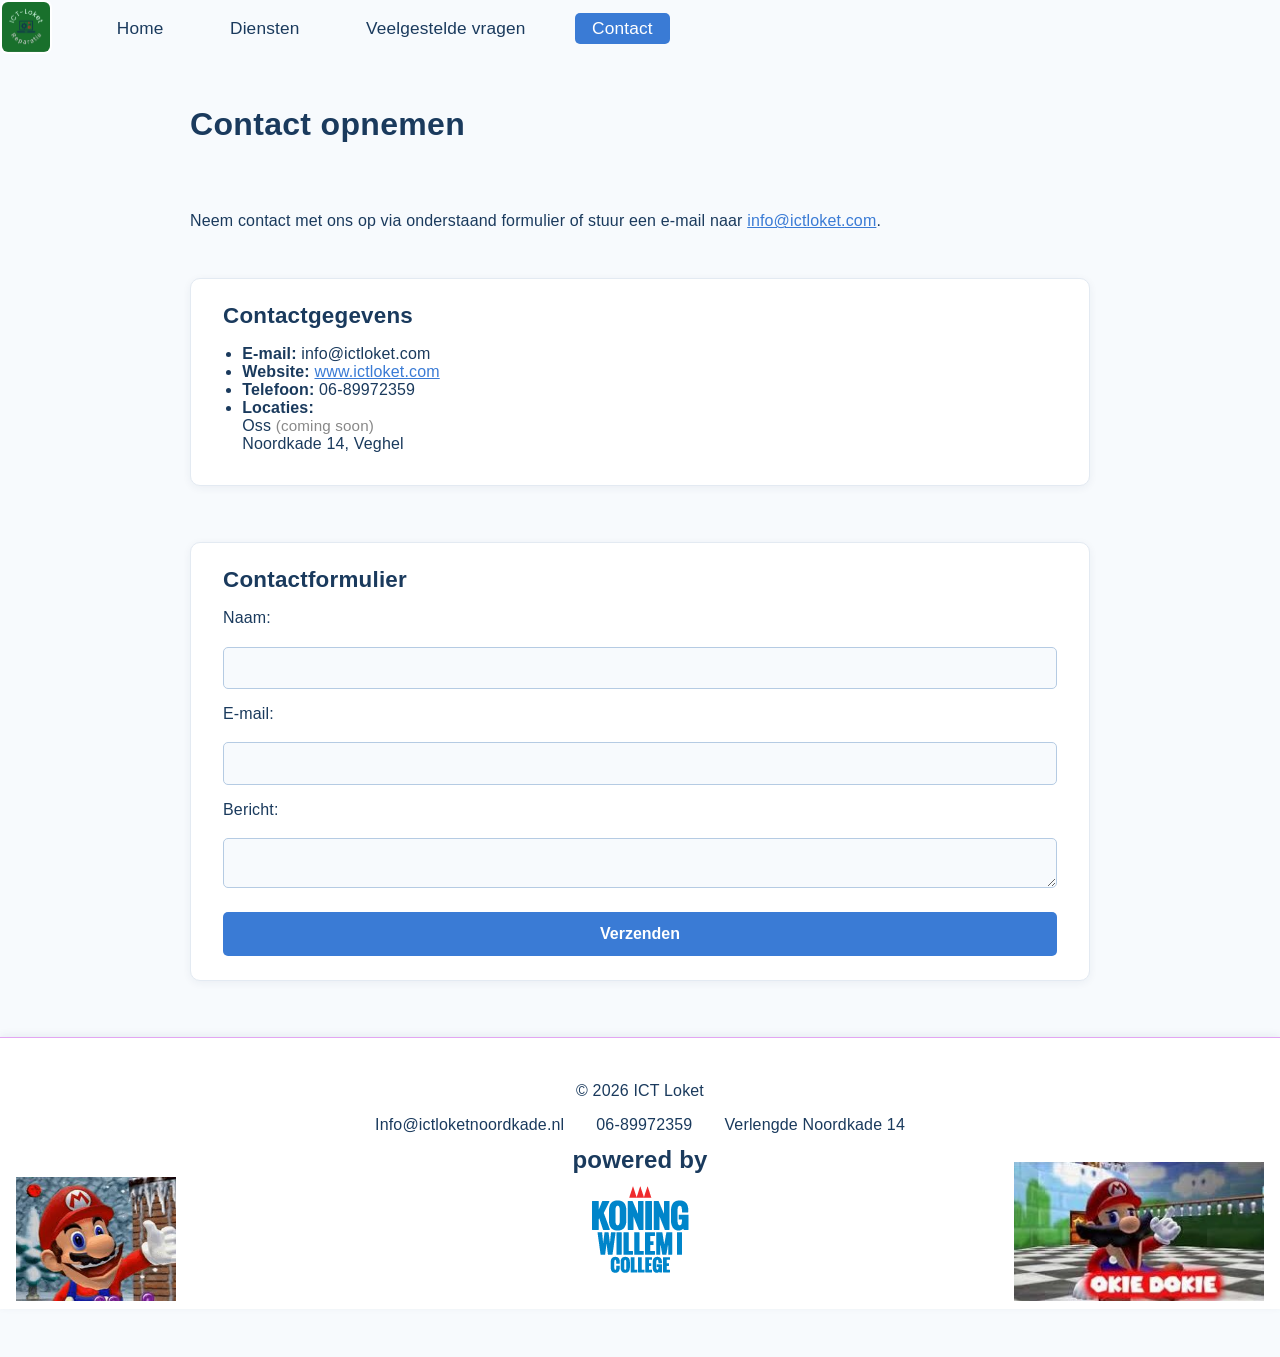
<file: contact.html>
<!DOCTYPE html>
<html lang="nl">
<head>
    <meta charset="UTF-8">
    <meta name="viewport" content="width=device-width, initial-scale=1.0">
    <title>Contacten | ICT Loket</title>
    <link rel="stylesheet" href="style.css">
</head>
<body>
    <header>
        <nav>
            <button class="hamburger" aria-label="Menu">☰</button>
            <ul class="nav-menu">
                <li class="logo-item"><img src="assets/Schermopname_3-2-2026_112730_.jpeg" alt="Logo" class="logo"></li>
                <li><a href="index.html">Home</a></li>
                <li><a href="diensten.html">Diensten</a></li>
                <li><a href="faq.html">Veelgestelde vragen</a></li>
                <li><a href="contact.html" class="active">Contact</a></li>
            </ul>
        </nav>
    </header>
    <main>
        <h1>Contact opnemen</h1>
        <p>Neem contact met ons op via onderstaand formulier of stuur een e-mail naar <a href="mailto:info@ictloket.com">info@ictloket.com</a>.</p>
        <section>
            <h2>Contactgegevens</h2>
            <ul>
                <li><strong>E-mail:</strong> info@ictloket.com</li>
                <li><strong>Website:</strong> <a href="https://www.ictloket.com">www.ictloket.com</a></li>
                <li><strong>Telefoon:</strong> 06-89972359</li>
                <li><strong>Locaties:</strong><br>
                    Oss <span style="color:#888; font-size:0.95em;">(coming soon)</span><br>
                    Noordkade 14, Veghel
                </li>
            </ul>
        </section>
        <section>
            <h2>Contactformulier</h2>
            <form class="contact-form">
                <label for="naam">Naam:</label>
                <input type="text" id="naam" name="naam" required>
                <label for="email">E-mail:</label>
                <input type="email" id="email" name="email" required>
                <label for="bericht">Bericht:</label>
                <textarea id="bericht" name="bericht" required></textarea>
                <button type="submit">Verzenden</button>
            </form>
        </section>
    </main>
    <footer>
        <p>&copy; 2026 ICT Loket</p>
        <div class="footer-contact-info">
            <p>Info@ictloketnoordkade.nl</p>
            <p>06-89972359</p>
            <p>Verlengde Noordkade 14</p>
        </div>
        <p class="footer-powered-by">powered by</p>
        <div class="footer-logo">
            <img src="assets/kw1c logo foto.png" alt="KW1C logo">
        </div>
        <img src="assets/mario.jpeg" alt="Mario" class="footer-mario">
        <img src="assets/okie dokie.jpeg" alt="Okie Dokie" class="footer-okie">
    </footer>
    <script>
        document.querySelector('.hamburger').addEventListener('click', function() {
            document.querySelector('.nav-menu').classList.toggle('active');
        });
    </script>
</body>
</html>
</file>
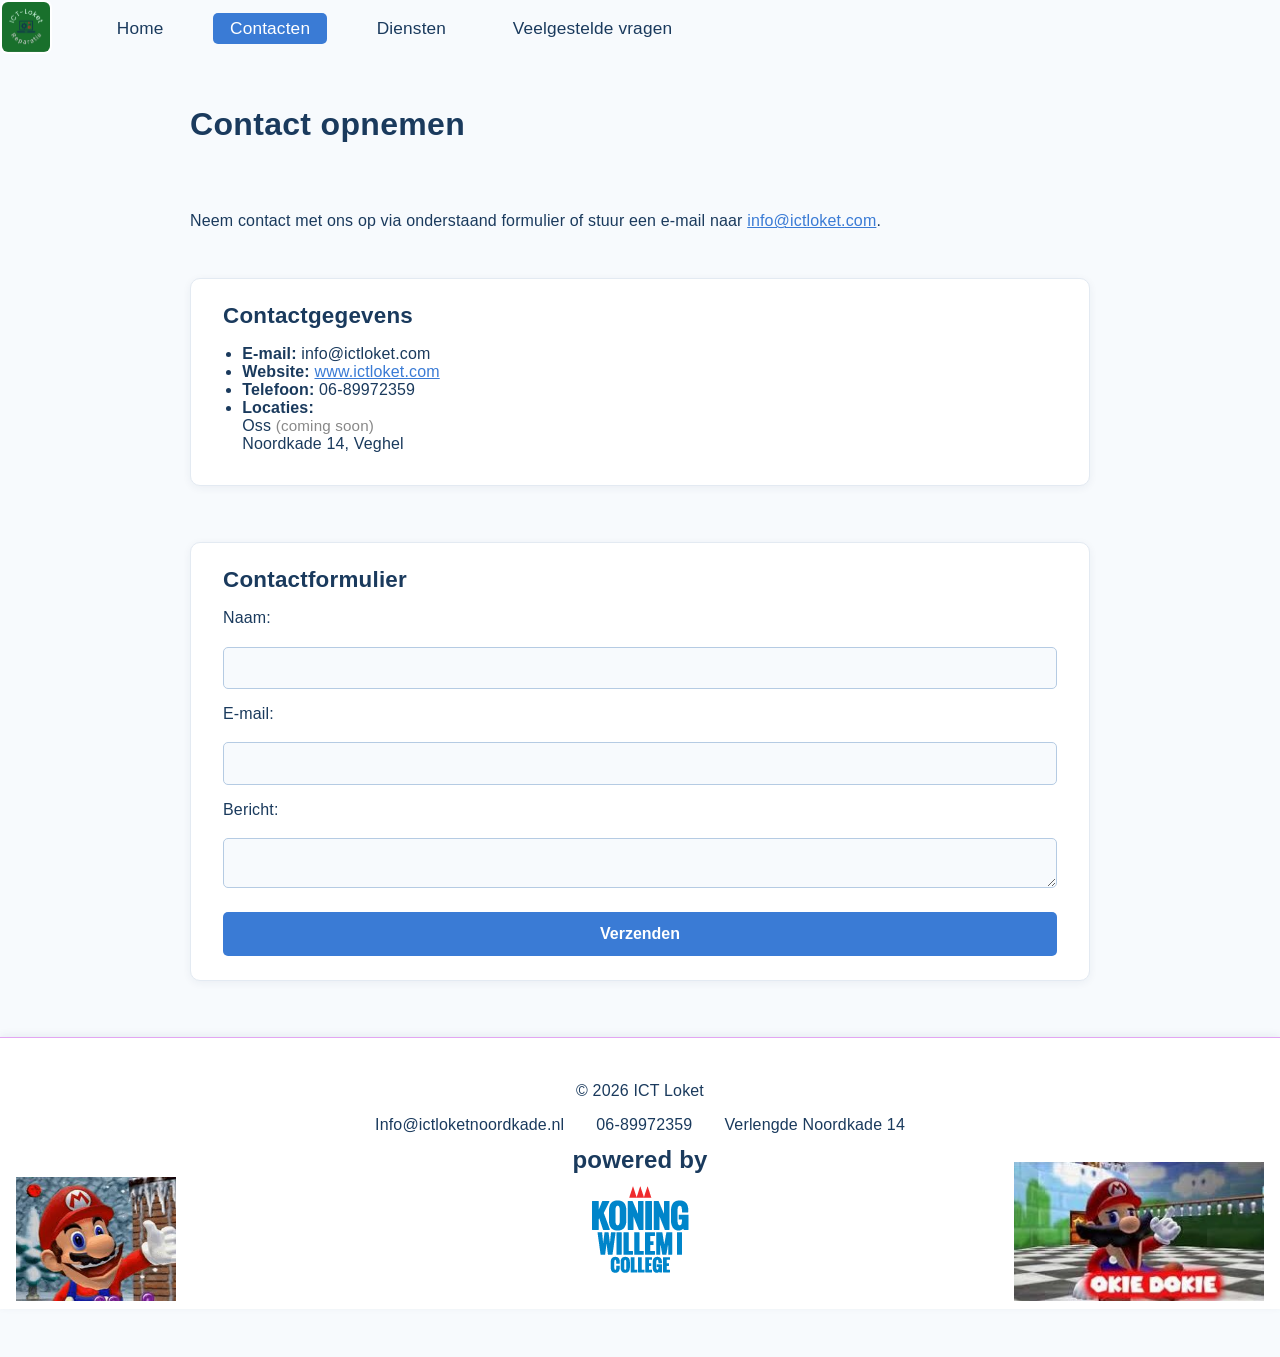
<file: contacten.html>
<!DOCTYPE html>
<html lang="nl">
<head>
    <meta charset="UTF-8">
    <meta name="viewport" content="width=device-width, initial-scale=1.0">
    <title>Contacten | ICT Loket</title>
    <link rel="stylesheet" href="style.css">
</head>
<body>
    <header>
        <nav>
            <button class="hamburger" aria-label="Menu">☰</button>
            <ul class="nav-menu">
                <li class="logo-item"><img src="assets/Schermopname_3-2-2026_112730_.jpeg" alt="Logo" class="logo"></li>
                <li><a href="index.html">Home</a></li>
                
                <li><a href="contacten.html" class="active">Contacten</a></li>
                <li><a href="diensten.html">Diensten</a></li>
                <li><a href="faq.html">Veelgestelde vragen</a></li>
            </ul>
        </nav>
    </header>
    <main>
        <h1>Contact opnemen</h1>
        <p>Neem contact met ons op via onderstaand formulier of stuur een e-mail naar <a href="mailto:info@ictloket.com">info@ictloket.com</a>.</p>
        <section>
            <h2>Contactgegevens</h2>
            <ul>
                <li><strong>E-mail:</strong> info@ictloket.com</li>
                <li><strong>Website:</strong> <a href="https://www.ictloket.com">www.ictloket.com</a></li>
                <li><strong>Telefoon:</strong> 06-89972359</li>
                <li><strong>Locaties:</strong><br>
                    Oss <span style="color:#888; font-size:0.95em;">(coming soon)</span><br>
                    Noordkade 14, Veghel
                </li>
            </ul>
        </section>
        <section>
            <h2>Contactformulier</h2>
            <form class="contact-form">
                <label for="naam">Naam:</label>
                <input type="text" id="naam" name="naam" required>
                <label for="email">E-mail:</label>
                <input type="email" id="email" name="email" required>
                <label for="bericht">Bericht:</label>
                <textarea id="bericht" name="bericht" required></textarea>
                <button type="submit">Verzenden</button>
            </form>
        </section>
    </main>
    <footer>
        <p>&copy; 2026 ICT Loket</p>
        <div class="footer-contact-info">
            <p>Info@ictloketnoordkade.nl</p>
            <p>06-89972359</p>
            <p>Verlengde Noordkade 14</p>
        </div>
        <p class="footer-powered-by">powered by</p>
        <div class="footer-logo">
            <img src="assets/kw1c logo foto.png" alt="KW1C logo">
        </div>
        <img src="assets/mario.jpeg" alt="Mario" class="footer-mario">
        <img src="assets/okie dokie.jpeg" alt="Okie Dokie" class="footer-okie">
    </footer>
    <script>
        document.querySelector('.hamburger').addEventListener('click', function() {
            document.querySelector('.nav-menu').classList.toggle('active');
        });
    </script>
</body>
</html>
</file>
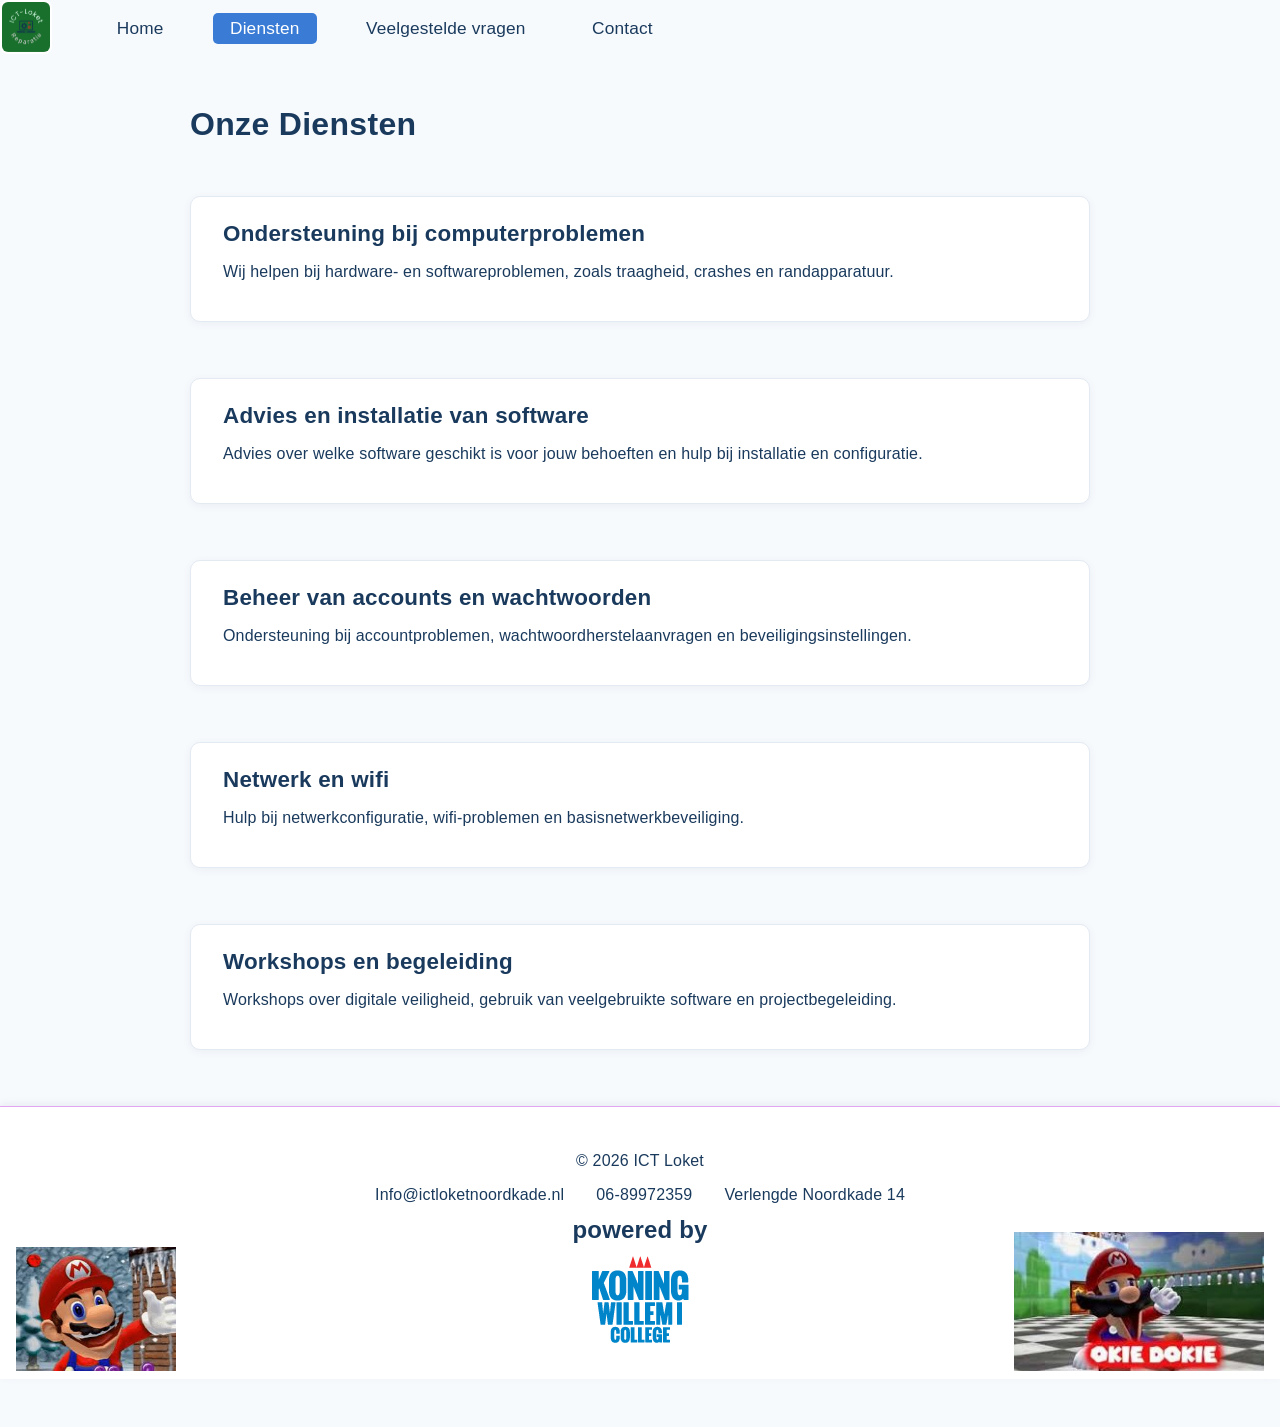
<file: diensten.html>
<!DOCTYPE html>
<html lang="nl">
<head>
    <meta charset="UTF-8">
    <meta name="viewport" content="width=device-width, initial-scale=1.0">
    <title>Diensten | ICT Loket</title>
    <link rel="stylesheet" href="style.css">
</head>
<body>
    <header>
        <nav>
            <button class="hamburger" aria-label="Menu">☰</button>
            <ul class="nav-menu">
                <li class="logo-item"><img src="assets/Schermopname_3-2-2026_112730_.jpeg" alt="Logo" class="logo"></li>
                <li><a href="index.html">Home</a></li>
                <li><a href="diensten.html" class="active">Diensten</a>
                    <li><a href="faq.html">Veelgestelde vragen</a></li>
                <li><a href="contact.html">Contact</a></li>
            </ul>
        </nav>
    </header>
    <main>
        <h1>Onze Diensten</h1>
        <section>
            <h2>Ondersteuning bij computerproblemen</h2>
            <p>Wij helpen bij hardware- en softwareproblemen, zoals traagheid, crashes en randapparatuur.</p>
        </section>
        <section>
            <h2>Advies en installatie van software</h2>
            <p>Advies over welke software geschikt is voor jouw behoeften en hulp bij installatie en configuratie.</p>
        </section>
        <section>
            <h2>Beheer van accounts en wachtwoorden</h2>
            <p>Ondersteuning bij accountproblemen, wachtwoordherstelaanvragen en beveiligingsinstellingen.</p>
        </section>
        <section>
            <h2>Netwerk en wifi</h2>
            <p>Hulp bij netwerkconfiguratie, wifi-problemen en basisnetwerkbeveiliging.</p>
        </section>
        <section>
            <h2>Workshops en begeleiding</h2>
            <p>Workshops over digitale veiligheid, gebruik van veelgebruikte software en projectbegeleiding.</p>
        </section>
    </main>
    <footer>
        <p>&copy; 2026 ICT Loket</p>
        <div class="footer-contact-info">
            <p>Info@ictloketnoordkade.nl</p>
            <p>06-89972359</p>
            <p>Verlengde Noordkade 14</p>
        </div>
        <p class="footer-powered-by">powered by</p>
        <div class="footer-logo">
            <img src="assets/kw1c logo foto.png" alt="KW1C logo">
        </div>
        <img src="assets/mario.jpeg" alt="Mario" class="footer-mario">
        <img src="assets/okie dokie.jpeg" alt="Okie Dokie" class="footer-okie">
    </footer>
    <script>
        document.querySelector('.hamburger').addEventListener('click', function() {
            document.querySelector('.nav-menu').classList.toggle('active');
        });
    </script>
</body>
</html>
</file>
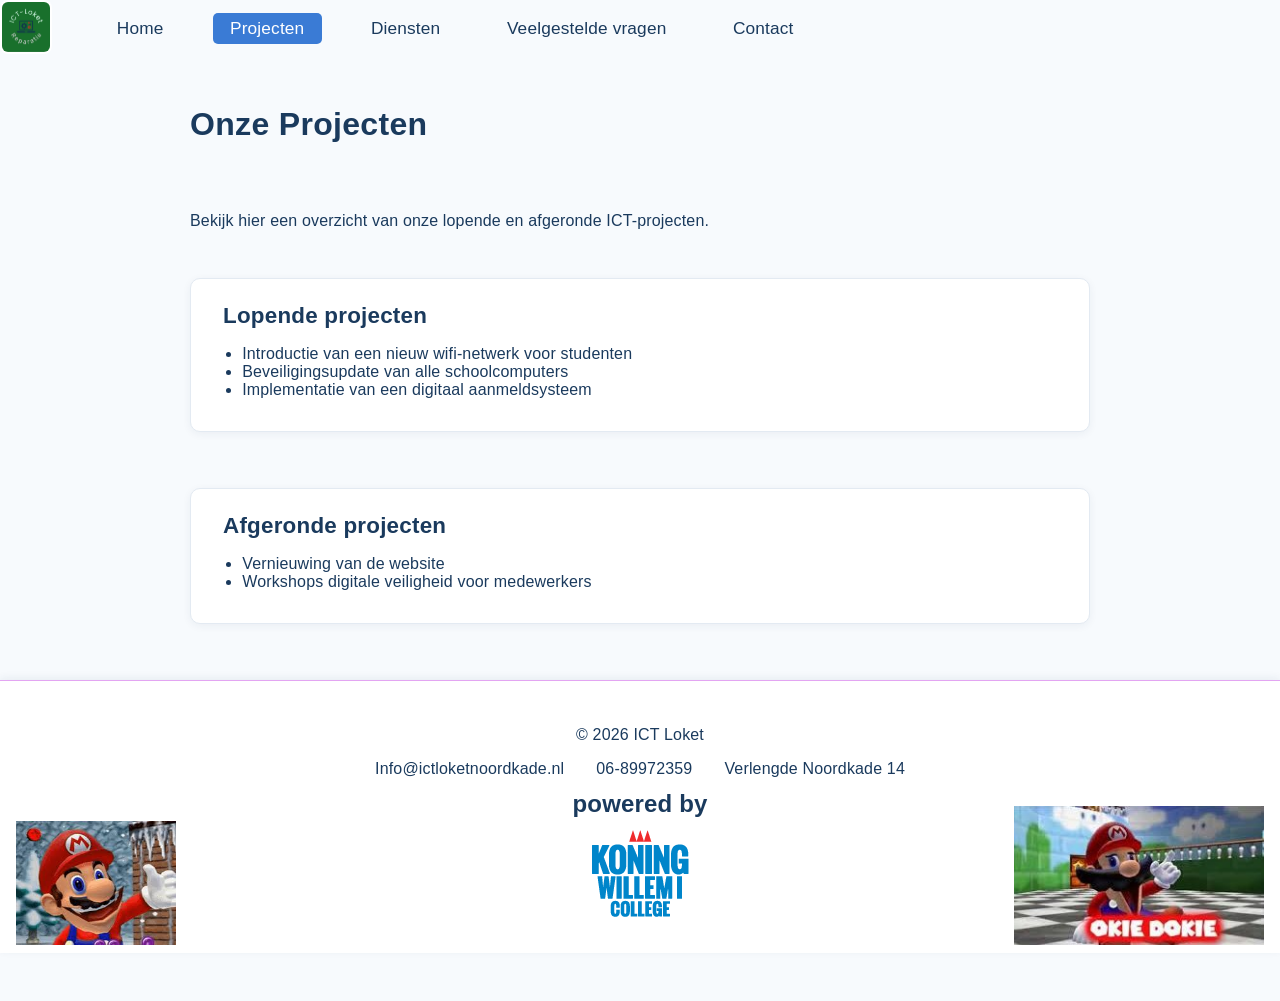
<file: projecten.html>
<!DOCTYPE html>
<html lang="nl">
<head>
    <meta charset="UTF-8">
    <meta name="viewport" content="width=device-width, initial-scale=1.0">
    <title>Projecten | ICT Loket</title>
    <link rel="stylesheet" href="style.css">
</head>
<body>
    <header>
        <nav>
            <button class="hamburger" aria-label="Menu">☰</button>
            <ul class="nav-menu">
                <li class="logo-item"><img src="assets/Schermopname_3-2-2026_112730_.jpeg" alt="Logo" class="logo"></li>
                <li><a href="index.html">Home</a></li>
                <li><a href="projecten.html" class="active">Projecten</a></li>
                <li><a href="diensten.html">Diensten</a></li>
                <li><a href="faq.html">Veelgestelde vragen</a></li>
                <li><a href="contact.html">Contact</a></li>
            </ul>
        </nav>
    </header>
    <main>
        <h1>Onze Projecten</h1>
        <p>Bekijk hier een overzicht van onze lopende en afgeronde ICT-projecten.</p>
        <section>
            <h2>Lopende projecten</h2>
            <ul>
                <li>Introductie van een nieuw wifi-netwerk voor studenten</li>
                <li>Beveiligingsupdate van alle schoolcomputers</li>
                <li>Implementatie van een digitaal aanmeldsysteem</li>
            </ul>
        </section>
        <section>
            <h2>Afgeronde projecten</h2>
            <ul>
                <li>Vernieuwing van de website</li>
                <li>Workshops digitale veiligheid voor medewerkers</li>
            </ul>
        </section>
    </main>
    <footer>
        <p>&copy; 2026 ICT Loket</p>
        <div class="footer-contact-info">
            <p>Info@ictloketnoordkade.nl</p>
            <p>06-89972359</p>
            <p>Verlengde Noordkade 14</p>
        </div>
        <p class="footer-powered-by">powered by</p>
        <div class="footer-logo">
            <img src="assets/kw1c logo foto.png" alt="KW1C logo">
        </div>
        <img src="assets/mario.jpeg" alt="Mario" class="footer-mario">
        <img src="assets/okie dokie.jpeg" alt="Okie Dokie" class="footer-okie">
    </footer>
    <script>
        document.querySelector('.hamburger').addEventListener('click', function() {
            document.querySelector('.nav-menu').classList.toggle('active');
        });
    </script>
</body>
</html>
</file>
<file: style.css>
body {
    background: #f7fafd;
    color: #1a3a5d;
    font-family: 'Segoe UI', Arial, sans-serif;
    margin: 0;
    min-height: 100vh;
    letter-spacing: 0.01em;
    padding-bottom: 3em;
}

=
header {
    background: #fff;
    display: flex;
    align-items: center;
    padding: 1.2em 3em 1.2em 3em;
    justify-content: space-between;
    box-shadow: 0 2px 8px rgba(26, 58, 93, 0.07);
    border-bottom: 1px solid #e3eaf2;
    position: sticky;
    top: 0;
    z-index: 1000;
}

.logo {
    height: 70px;
    margin-right: 2em;
    border-radius: 8px;
    background: #fff;
    padding: 2px;
    transition: height 0.2s;
    box-shadow: none;
}


nav ul {
    list-style: none;
    display: flex;
    gap: 2em;
    margin: 0;
    padding: 0;
}

/* Hamburger menu */
.hamburger {
    display: none;
    background: none;
    border: none;
    font-size: 1.5em;
    cursor: pointer;
    color: #1a3a5d;
    padding: 0.5em;
}

.nav-menu {
    display: flex;
    align-items: center;
}

/* when logo is placed as first item in nav */
nav ul .logo-item {
    margin-right: 1em;
}

nav ul .logo-item .logo {
    height: 50px;
    margin: 0;
}


nav a {
    color: #1a3a5d;
    text-decoration: none;
    font-weight: 500;
    font-size: 1.08em;
    padding: 0.3em 1em;
    border-radius: 5px;
    transition: background 0.2s, color 0.2s;
}

nav a.active,
nav a:hover {
    color: #fff;
    background: #3a7bd5;
    text-decoration: none;
}


main {
    max-width: 900px;
    margin: 3em auto 2em auto;
    display: flex;
    flex-direction: column;
    gap: 2em;
}

section,
.card {
    background: #fff;
    padding: 1.5em 2em;
    border-radius: 10px;
    box-shadow: 0 2px 8px rgba(26, 58, 93, 0.06);
    margin-bottom: 1.5em;
    border: 1px solid #e3eaf2;
}

.card {
    border-left: 4px solid #3a7bd5;
    margin-bottom: 1.5em;
}


h1,
h2 {
    color: #1a3a5d;
    margin-top: 0;
    font-weight: 700;
    letter-spacing: 0.01em;
}

h2 {
    font-size: 1.4em;
    margin-bottom: 0.5em;
}


footer {
    text-align: center;
    color: #1a3a5d;
    background: #fff;
    padding: 1.8em 0 2em; /* extra ruimte voor mario links onder */
    position: relative;
    width: 100%;
    font-size: 1em;
    letter-spacing: 0.01em;
    box-shadow: 0 -2px 8px rgba(26, 58, 93, 0.07);
    border-top: 1px solid #e3a5f2;
}

.footer-mario {
    position: absolute;
    left: 1rem;
    bottom: 0.5rem;
    max-width: 160px;
    height: auto;
}

.footer-okie {
    position: absolute;
    right: 1rem;
    bottom: 0.5rem;
    max-width: 250px;
    height: auto;
}

.footer-logo img {
    max-width: 140px;
    height: auto;
}

footer .footer-logo {
    margin-top: 0.6em;
}

footer .footer-logo img {
    max-width: 140px;
    height: auto;
}

.footer-powered-by {
    font-size: 1.5em;
    font-weight: bold;
    margin: 0.5em 0;
    color: #1a3a5d;
}

.footer-contact-info {
    display: flex;
    justify-content: center;
    gap: 2em;
    margin: 0.5em 0;
    flex-wrap: wrap;
}

.footer-contact-info p {
    margin: 0;
    color: #1a3a5d;
}



.contact-form {
    display: flex;
    flex-direction: column;
    gap: 1em;
    margin-top: 1em;
    background: none;
}

.contact-form label {
    color: #1a3a5d;
    font-weight: 500;
    margin-bottom: 0.2em;
}

.contact-form input,
.contact-form textarea {
    padding: 0.7em;
    border: 1.2px solid #b5cbe3;
    border-radius: 5px;
    background: #f7fafd;
    color: #1a3a5d;
    font-size: 1em;
    outline: none;
    transition: border 0.2s;
}

.contact-form input:focus,
.contact-form textarea:focus {
    border: 1.2px solid #3a7bd5;
}

.contact-form button {
    background: #3a7bd5;
    color: #fff;
    border: none;
    padding: 0.8em 2em;
    border-radius: 5px;
    font-weight: 600;
    font-size: 1em;
    cursor: pointer;
    transition: background 0.2s, color 0.2s;
    margin-top: 0.5em;
}

.contact-form button:hover {
    background: #1a3a5d;
    color: #fff;
}

ul {
    padding-left: 1.2em;
    margin-bottom: 0.5em;
}

a {
    color: #3a7bd5;
    text-decoration: underline;
    transition: color 0.2s;
}

a:hover {
    color: #1a3a5d;
}

details {
    margin-bottom: 15px;
    border: 1px solid #ddd;
    padding: 10px 15px;
    border-radius: 6px;
    background: #fafafa;
}

summary {
    font-weight: bold;
    cursor: pointer;
}

/* stijl voor ICT-afbeelding */
.ict-image {
    max-width: 80%;
    max-height: 180px;
    height: auto;
    display: block;
    margin: 1em auto;
}

/* FAQ layout */
.faq-awnser .faq-content {
    display: flex;
    gap: 1.5em;
    align-items: flex-start;
    flex-wrap: wrap;
    margin-top: 1em;
}

.faq-awnser .faq-text {
    flex: 1;
    min-width: 220px;
}

.faq-image img {
    max-width: 280px;
    max-height: 180px;
    width: 100%;
    height: auto;
    display: block;
    border-radius: 10px;
    object-fit: cover;
}

@media (max-width: 1024px) {
    .ict-image {
        max-width: 85%;
        max-height: 170px;
    }

    .faq-image img {
        max-width: 220px;
        max-height: 160px;
    }
}

@media (max-width: 768px) {
    .ict-image {
        max-width: 90%;
        max-height: 160px;
    }

    .faq-awnser .faq-content {
        flex-direction: column;
        gap: 1em;
    }

    .faq-image img {
        max-width: 100%;
        max-height: none;
    }
}

@media (max-width: 768px) {
    .hamburger {
        display: block;
    }

    .nav-menu {
        display: none;
        flex-direction: column;
        position: absolute;
        top: 100%;
        left: 0;
        width: 100%;
        background: #fff;
        box-shadow: 0 2px 8px rgba(26, 58, 93, 0.1);
        padding: 1em 0;
        z-index: 1000;
    }

    .nav-menu.active {
        display: flex;
    }

    header {
        padding: 1em;
        position: relative;
    }

    .logo {
        height: 40px;
    }

    .ict-image {
        max-width: 100%;
        margin: 0.5em auto;
        max-height: 200px;
        object-fit: cover;
    }

    nav ul .logo-item {
        display: none; /* Hide logo in menu on mobile */
    }

    main {
        max-width: 100%;
        margin: 1em;
    }

    section,
    .card {
        padding: 1em;
    }

    footer {
        position: static;
        padding: 1em;
    }

    body {
        padding-bottom: 0;
    }

    h1 {
        font-size: 1.8em;
    }

    h2 {
        font-size: 1.2em;
    }

    img {
        max-width: 100%;
        height: auto;
    }

    .contact-form input,
    .contact-form textarea {
        font-size: 0.9em;
    }

    .contact-form button {
        font-size: 0.9em;
    }
}
</file>
